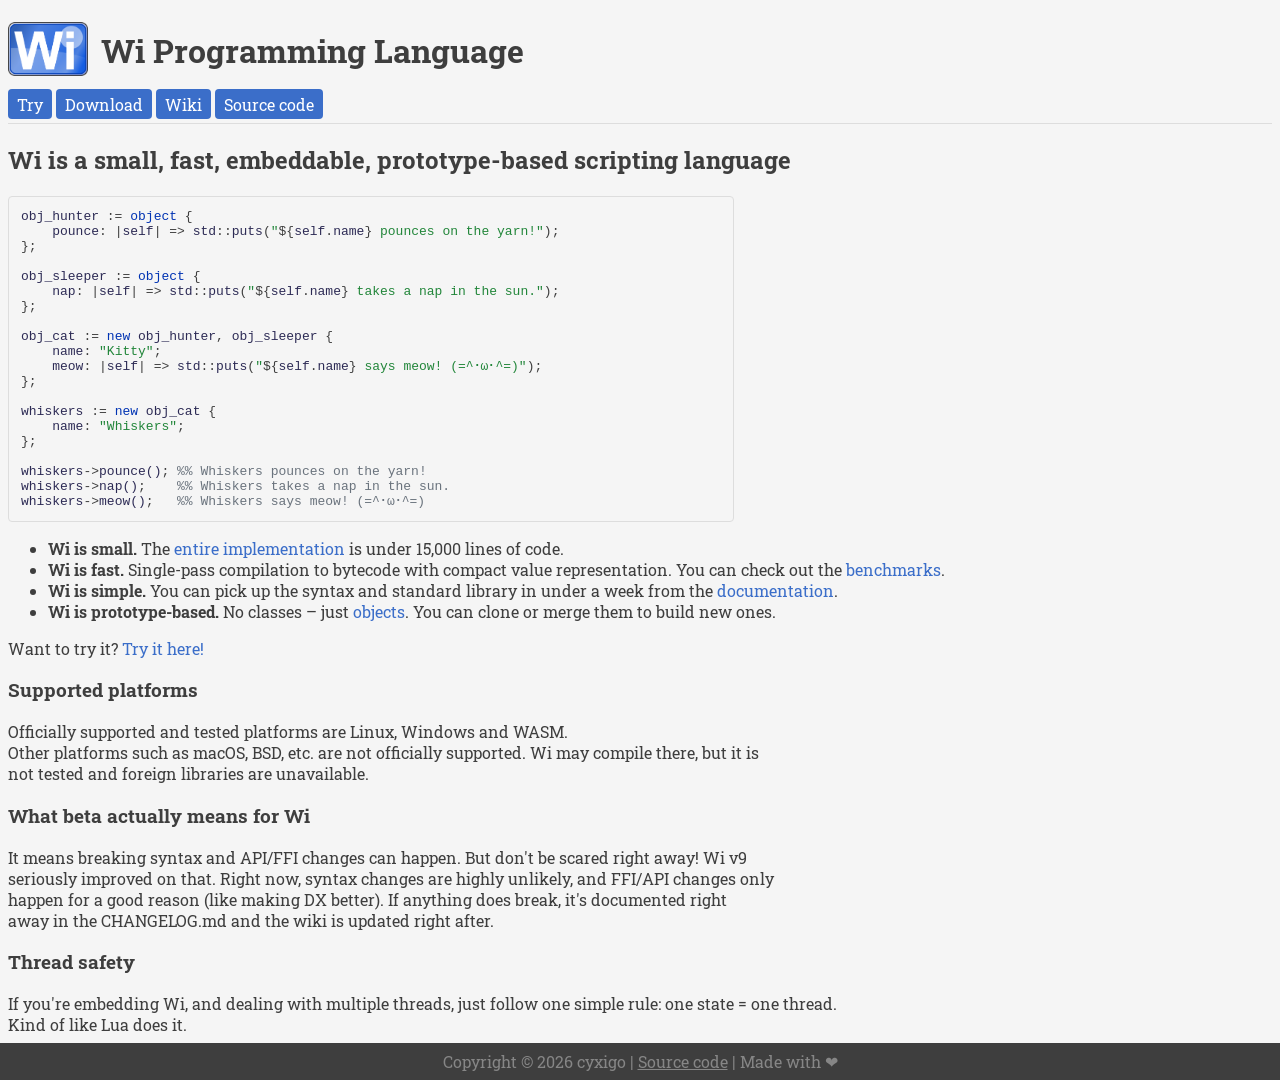
<file: index.html>
<!doctype html>
<html lang="en">
    <head>
        <meta charset="UTF-8" />
        <meta name="viewport" content="width=device-width, initial-scale=1.0" />
        <meta name="description" content="Wi is a small, fast, embeddable, prototype-based scripting language" />
        <meta property="og:site_name" content="Wi Programming Language" />
        <meta
            name="keywords"
            content="Wi, programming language, scripting language, prototype-based, embeddable, fast, small, dynamic, interpreted"
        />

        <script type="application/ld+json">
            {
                "@context": "https://schema.org",
                "@type": "WebSite",
                "name": "Wi Programming Language",
                "alternateName": ["Wi", "Wi Lang"],
                "url": "https://wi-lang.pages.dev/"
            }
        </script>

        <link rel="shortcut icon" href="res/wi-square.png" type="image/x-png" />
        <link rel="preconnect" href="https://fonts.googleapis.com" />
        <link rel="preconnect" href="https://fonts.gstatic.com" crossorigin />
        <link
            href="https://fonts.googleapis.com/css2?family=Roboto+Slab:wght@100..900&display=swap"
            rel="stylesheet"
        />
        <link rel="stylesheet" href="style.css" />
        <link rel="stylesheet" href="token.css" />
        <title>Home – Wi</title>
    </head>
    <body>
        <div id="content">
            <div id="logo-container">
                <a href="https://wi-lang.pages.dev"><img src="res/wi.png" id="logo" alt="Wi logo" /></a>
                <h1>Wi Programming Language</h1>
            </div>
            <a class="button" href="https://wi-lang.pages.dev/try">Try</a>
            <a class="button" href="https://wi-lang.pages.dev/download">Download</a>
            <a class="button" href="https://github.com/cyxigo/wi/wiki">Wiki</a>
            <a class="button" href="https://github.com/cyxigo/wi/tree/main">Source code</a>
            <hr />

            <h2>Wi is a small, fast, embeddable, prototype-based scripting language</h2>
            <pre>
<span class="token-name">obj_hunter</span> := <span class="token-kw">object</span> {
    <span class="token-name">pounce</span>: |<span class="token-name">self</span>| => <span class="token-name">std</span>::<span class="token-name">puts</span>(<span class="token-string">"</span>${<span class="token-name">self</span>.<span class="token-name">name</span>}<span class="token-string"> pounces on the yarn!"</span>);
};

<span class="token-name">obj_sleeper</span> := <span class="token-kw">object</span> {
    <span class="token-name">nap</span>: |<span class="token-name">self</span>| => <span class="token-name">std</span>::<span class="token-name">puts</span>(<span class="token-string">"</span>${<span class="token-name">self</span>.<span class="token-name">name</span>} <span class="token-string">takes a nap in the sun."</span>);
};

<span class="token-name">obj_cat</span> := <span class="token-kw">new</span> <span class="token-name">obj_hunter</span>, <span class="token-name">obj_sleeper</span> {
    <span class="token-name">name</span>: <span class="token-string">"Kitty"</span>;
    <span class="token-name">meow</span>: |<span class="token-name">self</span>| => <span class="token-name">std</span>::<span class="token-name">puts</span>(<span class="token-string">"</span>${<span class="token-name">self</span>.<span class="token-name">name</span>} <span class="token-string">says meow! (=^･ω･^=)"</span>);
};

<span class="token-name">whiskers</span> := <span class="token-kw">new</span> <span class="token-name">obj_cat</span> {
    <span class="token-name">name</span>: <span class="token-string">"Whiskers"</span>;
};

<span class="token-name">whiskers</span>-><span class="token-name">pounce()</span>; <span class="token-comment">%% Whiskers pounces on the yarn!</span>
<span class="token-name">whiskers</span>-><span class="token-name">nap()</span>;    <span class="token-comment">%% Whiskers takes a nap in the sun.</span>
<span class="token-name">whiskers</span>-><span class="token-name">meow()</span>;   <span class="token-comment">%% Whiskers says meow! (=^･ω･^=)</span></pre>
            <ul>
                <li>
                    <b>Wi is small.</b> The
                    <a class="link" href="https://github.com/cyxigo/wi/tree/main/src">entire implementation</a>
                    is under 15,000 lines of code.
                </li>
                <li>
                    <b>Wi is fast.</b> Single-pass compilation to bytecode with compact value representation. You
                    can check out the
                    <a class="link" href="https://github.com/cyxigo/wi/tree/main/test/benchmark#readme"
                        >benchmarks</a
                    >.
                </li>
                <li>
                    <b>Wi is simple.</b> You can pick up the syntax and standard library in under a week from the
                    <a class="link" href="https://github.com/cyxigo/wi/wiki">documentation</a>.
                </li>
                <li>
                    <b>Wi is prototype-based.</b> No classes – just
                    <a class="link" href="https://github.com/cyxigo/wi/wiki/Objects">objects</a>. You can clone or
                    merge them to build new ones.
                </li>
            </ul>

            Want to try it? <a class="link" href="https://wi-lang.pages.dev/try">Try it here!</a>

            <h3>Supported platforms</h3>
            Officially supported and tested platforms are Linux, Windows and WASM.
            <br />
            Other platforms such as macOS, BSD, etc. are not officially supported. Wi may compile there, but it is
            <br />
            not tested and foreign libraries are unavailable.

            <h3>What beta actually means for Wi</h3>
            It means breaking syntax and API/FFI changes can happen. But don't be scared right away! Wi v9
            <br />
            seriously improved on that. Right now, syntax changes are highly unlikely, and FFI/API changes only
            <br />
            happen for a good reason (like making DX better). If anything does break, it's documented right
            <br />
            away in the CHANGELOG.md and the wiki is updated right after.

            <h3>Thread safety</h3>
            If you're embedding Wi, and dealing with multiple threads, just follow one simple rule: one state = one
            thread. <br />
            Kind of like Lua does it.
        </div>

        <footer>
            Copyright © 2026 cyxigo |
            <a href="https://github.com/cyxigo/wi/tree/pages">Source code</a>
            | Made with ❤
        </footer>
    </body>
</html>
</file>
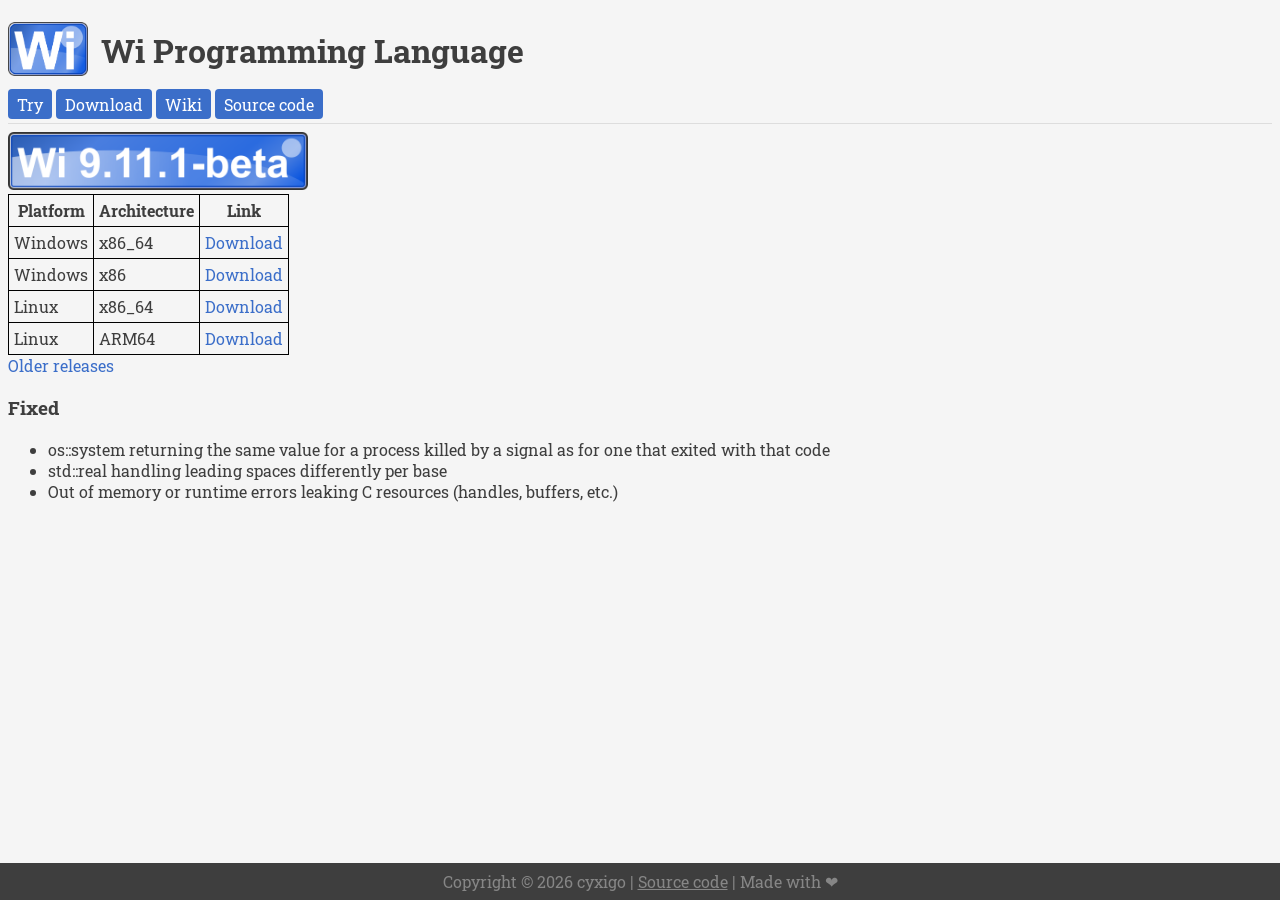
<file: download.html>
<!doctype html>
<html lang="en">
    <head>
        <meta charset="UTF-8" />
        <meta name="viewport" content="width=device-width, initial-scale=1.0" />
        <meta name="description" content="Wi is a small, fast, embeddable, prototype-based scripting language" />
        <meta
            name="keywords"
            content="Wi, programming language, scripting language, prototype-based, embeddable, fast, small, dynamic, interpreted"
        />

        <link rel="shortcut icon" href="res/wi-square.png" type="image/x-png" />
        <link rel="preconnect" href="https://fonts.googleapis.com" />
        <link rel="preconnect" href="https://fonts.gstatic.com" crossorigin />
        <link
            href="https://fonts.googleapis.com/css2?family=Roboto+Slab:wght@100..900&display=swap"
            rel="stylesheet"
        />
        <link rel="stylesheet" href="style.css" />
        <link rel="stylesheet" href="token.css" />
        <title>Download – Wi</title>
    </head>
    <body>
        <div id="content">
            <div id="logo-container">
                <a href="https://wi-lang.pages.dev"><img src="res/wi.png" id="logo" alt="Wi logo" /></a>
                <h1>Wi Programming Language</h1>
            </div>
            <a class="button" href="https://wi-lang.pages.dev/try">Try</a>
            <a class="button" href="https://wi-lang.pages.dev/download">Download</a>
            <a class="button" href="https://github.com/cyxigo/wi/wiki">Wiki</a>
            <a class="button" href="https://github.com/cyxigo/wi/tree/main">Source code</a>
            <hr />

            <img src="res/wi-9.11.1.png" style="max-width: 300px" />
            <div class="table-scroll">
                <table>
                    <thead>
                        <tr>
                            <th>Platform</th>
                            <th>Architecture</th>
                            <th>Link</th>
                        </tr>
                    </thead>
                    <tbody>
                        <tr>
                            <td>Windows</td>
                            <td>x86_64</td>
                            <td>
                                <a
                                    class="link"
                                    href="https://github.com/cyxigo/wi/releases/download/v9.11.1-beta/wi-windows-x86_64.zip"
                                    >Download</a
                                >
                            </td>
                        </tr>
                        <tr>
                            <td>Windows</td>
                            <td>x86</td>
                            <td>
                                <a
                                    class="link"
                                    href="https://github.com/cyxigo/wi/releases/download/v9.11.1-beta/wi-windows-x86.zip"
                                    >Download</a
                                >
                            </td>
                        </tr>
                        <tr>
                            <td>Linux</td>
                            <td>x86_64</td>
                            <td>
                                <a
                                    class="link"
                                    href="https://github.com/cyxigo/wi/releases/download/v9.11.1-beta/wi-linux-x86_64.zip"
                                    >Download</a
                                >
                            </td>
                        </tr>
                        <tr>
                            <td>Linux</td>
                            <td>ARM64</td>
                            <td>
                                <a
                                    class="link"
                                    href="https://github.com/cyxigo/wi/releases/download/v9.11.1-beta/wi-linux-arm64.zip"
                                    >Download</a
                                >
                            </td>
                        </tr>
                    </tbody>
                </table>
            </div>
            <a class="link" href="https://github.com/cyxigo/wi/releases">Older releases</a>

            <h3>Fixed</h3>
            <ul>
                <li>
                    os::system returning the same value for a process killed by a signal as for one that exited
                    with that code
                </li>
                <li>std::real handling leading spaces differently per base</li>
                <li>Out of memory or runtime errors leaking C resources (handles, buffers, etc.)</li>
            </ul>
        </div>

        <footer>
            Copyright © 2026 cyxigo |
            <a href="https://github.com/cyxigo/wi/tree/pages">Source code</a>
            | Made with ❤
        </footer>
    </body>
</html>
</file>
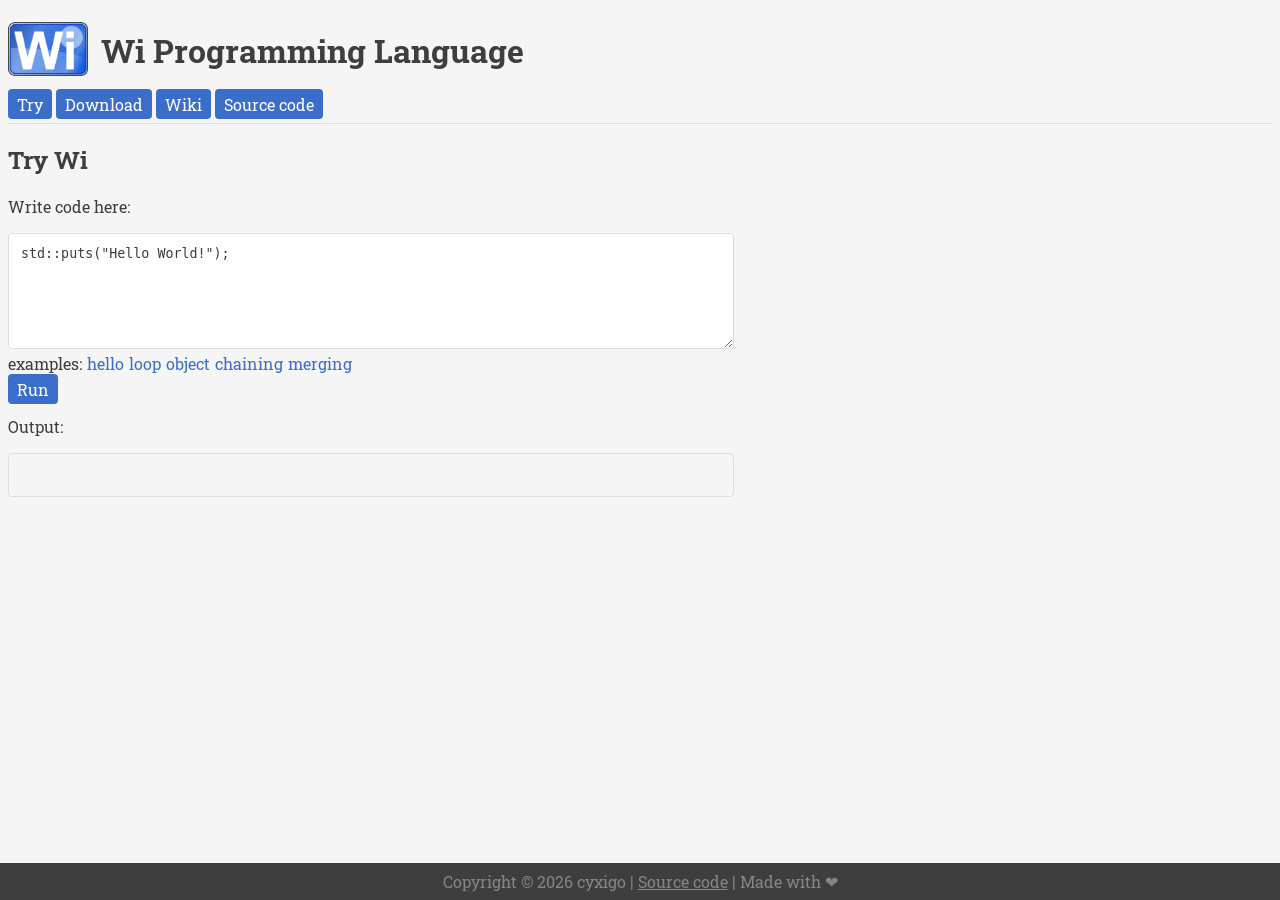
<file: try.html>
<!doctype html>
<html lang="en">
    <head>
        <meta charset="UTF-8" />
        <meta name="viewport" content="width=device-width, initial-scale=1.0" />
        <meta name="description" content="Wi is a small, fast, embeddable, prototype-based scripting language" />
        <meta
            name="keywords"
            content="Wi, programming language, scripting language, prototype-based, embeddable, fast, small, dynamic, interpreted"
        />

        <link rel="shortcut icon" href="res/wi-square.png" type="image/x-png" />
        <link rel="preconnect" href="https://fonts.googleapis.com" />
        <link rel="preconnect" href="https://fonts.gstatic.com" crossorigin />
        <link
            href="https://fonts.googleapis.com/css2?family=Roboto+Slab:wght@100..900&display=swap"
            rel="stylesheet"
        />
        <link rel="stylesheet" href="style.css" />

        <script src="try.js" defer></script>
        <script src="wi.js" defer></script>

        <title>Try Wi – Wi</title>
    </head>
    <body>
        <div id="content">
            <div id="logo-container">
                <a href="https://wi-lang.pages.dev"><img src="res/wi.png" id="logo" alt="Wi logo" /></a>
                <h1>Wi Programming Language</h1>
            </div>
            <a class="button" href="https://wi-lang.pages.dev/try">Try</a>
            <a class="button" href="https://wi-lang.pages.dev/download">Download</a>
            <a class="button" href="https://github.com/cyxigo/wi/wiki">Wiki</a>
            <a class="button" href="https://github.com/cyxigo/wi/tree/main">Source code</a>
            <hr />

            <h2>Try Wi</h2>
            <p>Write code here:</p>
            <textarea id="code" spellcheck="false" wrap="off">std::puts("Hello World!");</textarea>

            <div id="examples">
                examples:
                <a class="link" onclick="exampleHello()">hello</a>
                <a class="link" onclick="exampleLoop()">loop</a>
                <a class="link" onclick="exampleObject()">object</a>
                <a class="link" onclick="exampleChaining()">chaining</a>
                <a class="link" onclick="exampleMerging()">merging</a>
            </div>
            <a class="button" id="run">Loading...</a>
            <p>Output:</p>

            <pre id="output"></pre>
        </div>

        <footer>
            Copyright © 2026 cyxigo |
            <a href="https://github.com/cyxigo/wi/tree/pages">Source code</a>
            | Made with ❤
        </footer>
    </body>
</html>
</file>
<file: style.css>
body {
    background-color: #f5f5f5;
    font-family: "Roboto Slab", serif;
    color: #3e3e3e;
    min-height: 100vh;
    display: flex;
    flex-direction: column;
    margin: 0;
}

ul {
    word-break: normal;
}

hr {
    border: none;
    border-top: 1px solid #dddddd;
}

a.button {
    color: white;
    background-color: #3b6ec9;
    border: none;
    outline: none;
    font-family: "Roboto Slab", serif;
    font-weight: 400;
    font-size: medium;
    border-radius: 4px;
    cursor: pointer;
    padding-top: 4.5px;
    padding-bottom: 4.5px;
    padding-left: 9px;
    padding-right: 9px;
    text-decoration: none;
}

pre {
    overflow-y: hidden;
    border: 1px solid #ddd;
    border-radius: 4px;
    padding: 12px;
    width: 90%;
    max-width: 700px;
    color: #3e3e3e;
    min-height: 2vh;
}

table,
th,
td {
    border: 1px solid black;
    border-collapse: collapse;
}

th,
td {
    padding: 5px;
}

footer {
    padding: clamp(0.5rem, 2vw, 0.5rem);
    color: #868686;
    background-color: #3e3e3e;
    text-align: center;
    font-size: clamp(0.75rem, 2.5vw, 1rem);
}

footer a {
    color: #868686;
}

#content {
    flex: 1;
    padding: 8px;
}

#logo-container {
    display: flex;
    align-items: center;
    gap: 1vw;
}

#logo-container h1 {
    font-size: clamp(1.5rem, 4vw, 2rem);
}

#logo {
    width: 5em;
    height: auto;
}

#code {
    resize: vertical;
    overflow-y: hidden;
    field-sizing: content;
    border: 1px solid #ddd;
    border-radius: 4px;
    padding: 12px;
    width: 90%;
    max-width: 700px;
    min-height: 10vh;
    color: #3e3e3e;
}

#examples {
    display: flex;
    padding-bottom: 5px;
}

#examples a {
    margin-left: 5px;
}

#output {
    margin: 0;
    white-space: pre-wrap;
    word-break: break-word;
}

a.link {
    color: #3b6ec9;
    cursor: pointer;
    text-decoration: none;
}

.table-scroll {
    overflow-x: auto;
    max-width: 100%;
}

@media (hover: hover) {
    a.button:hover {
        background-color: #2a5091;
    }

    a.link:hover {
        color: #3e3e3e;
    }
}
</file>
<file: token.css>
.token-name {
    color: #2d2b55;
}

.token-kw {
    color: #0033b3;
}

.token-string {
    color: #22863a;
}

.token-comment {
    color: #6a737d;
}
</file>
